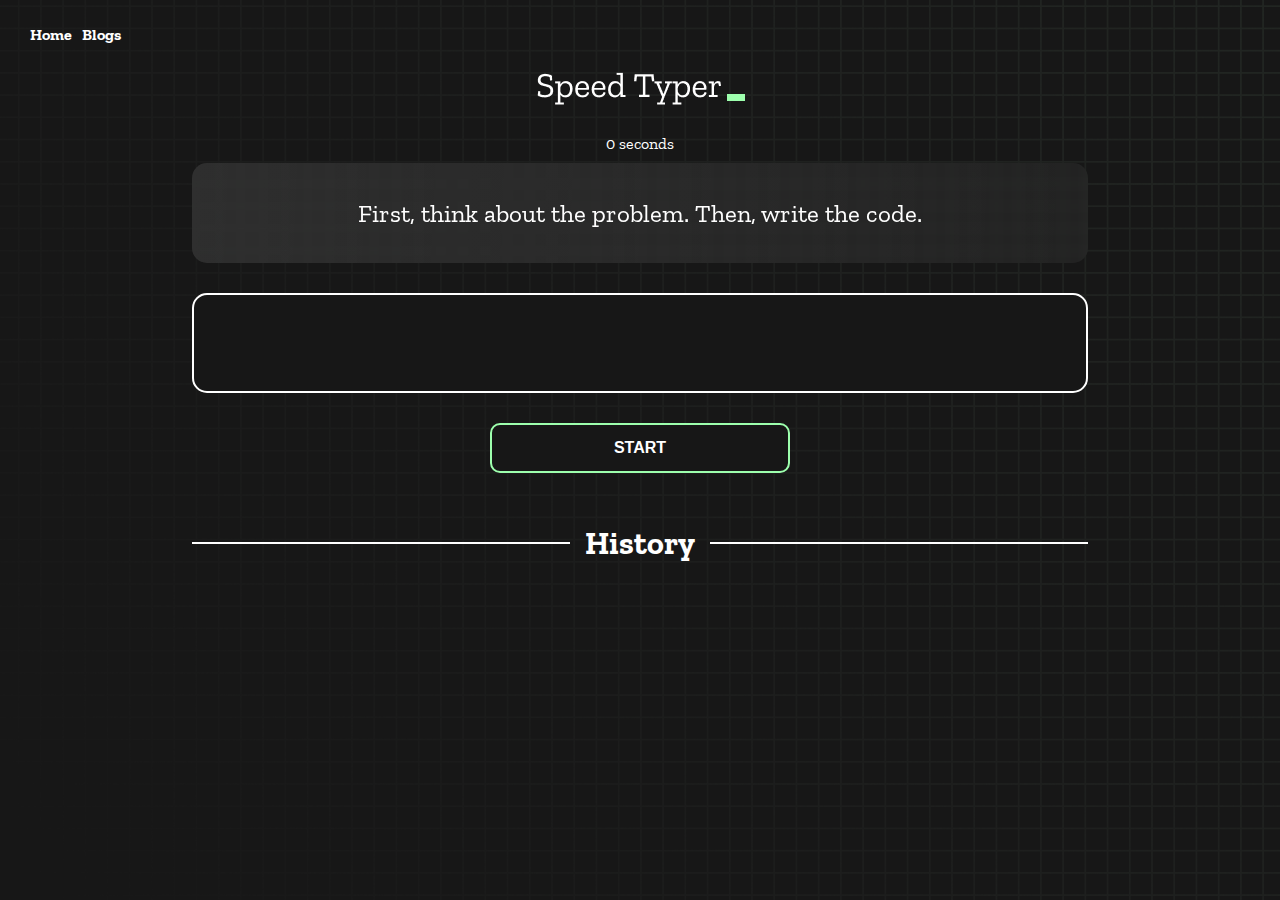
<file: index.html>
<!DOCTYPE html>
<html lang="en">
  <head>
    <meta charset="UTF-8" />
    <meta http-equiv="X-UA-Compatible" content="IE=edge" />
    <meta name="viewport" content="width=device-width, initial-scale=1.0" />
    <title>Type Monster</title>
    <link rel="shortcut icon" href="./icons/icons8-keyboard-50.png" type="image/x-icon">
    <link rel="stylesheet" href="./css/styles.css" />
    <link rel="preconnect" href="https://fonts.googleapis.com" />
    <link rel="preconnect" href="https://fonts.gstatic.com" crossorigin />
    <link
      href="https://fonts.googleapis.com/css2?family=Zilla+Slab:wght@300;400;500&display=swap"
      rel="stylesheet"
    />
  </head>
  <body>
    <section>
      <nav>
        <ul id="nav-item">
          <li> <a href="index.html">Home</a> </li>
          <li><a href="blogs.html">Blogs</a></li>
        </ul>
      </nav>
    </section>
    <h1 class="title"><img src="./img/logo.png" /></h1>
    <div id="show-time">0 seconds</div>

    <div class="box-container">
      <div id="question"></div>

      <div id="display" class="inactive"></div>

      <div class="buttons">
        <button id="starts">START</button>
      </div>

      <div class="divider-container">
        <div class="line"></div>
        <h1 class="title2">History</h1>
        <div class="line"></div>
      </div>
      <div id="histories"></div>
    </div>

    <div id="countdown"></div>
    <div id="modal-background" class="hidden"></div>
    <div id="result" class="hidden"></div>

    <script src="./js/history.js"></script>
    <script src="./js/script.js"></script>
  </body>
</html>
</file>
<file: css/styles.css>
* {
  padding: 0;
  margin: 0;
  box-sizing: border-box;
}

body {
  background-image: url("/img/bg.png");
  background-size: cover;
  background-position: left top;
  font-family: "Zilla Slab", serif;
}

.box-container {
  width: 70%;
  margin: 0 auto;
}

#question {
  height: 100px;
  display: flex;
  align-items: center;
  justify-content: center;
  color: white;
  font-size: 25px;
  border-radius: 15px;
  background: rgb(255, 255, 255);
  background: linear-gradient(
    92.49deg,
    rgba(255, 255, 255, 0.1) 0.18%,
    rgba(255, 255, 255, 0.05) 99.85%
  );
  backdrop-filter: blur(5px);
  margin-bottom: 30px;
  padding: 15px;
}

#display {
  height: 100px;
  display: flex;
  flex-wrap: wrap;
  align-items: center;
  padding-left: 5rem;
  color: white;
  font-size: 32px;
  background-color: #171717;
  border: 2px solid #9dffad;
  border-radius: 15px;
}

#countdown {
  position: fixed;
  height: 100vh;
  width: 100vw;
  background-color: rgba(0, 0, 0, 0.8);
  top: 0;
  left: 0;
  display: flex;
  align-items: center;
  justify-content: center;
  font-size: 3rem;
  color: white;
  display: none;
}
#result {
  position: absolute;
  top: 50%; 
  left: 50%;
  transform: translate(-50%, -50%);
  height: 250px;
  width: 400px;
  background-color: #171717;
  border-radius: 15px;
  border: 2px solid #9dffad;
  color: white;
  text-align: center;
  padding: 2rem;
}
#show-time{
  text-align: center;
  color: white;
  margin: 10px 0;
}

.green {
  color: #9dffad;
}
.red {
  color: #eb6565;
}
.bold {
  font-weight: 700;
}
.inactive {
  border: 2px solid white !important;
}
.hidden {
  display: none;
}
.title {
  text-align: center;
  color: white;
  margin: 20px 0;
}

.divider-container {
  height: 80px;
  display: flex;
  justify-content: center;
  align-items: center;
  gap: 15px;
  margin: 0 auto;
}

.line {
  height: 2px;
  background: white;
  width: 100%;
}

.title2 {
  color: white;
  display: block;
}

.buttons {
  display: flex;
  justify-content: center;
  margin: 30px 0;
}
button {
  padding: 10px 20px;
  border: none;
  font-size: 16px;
  font-weight: bold;
  width: 300px;
  height: 50px;
  color: white;
  background-color: #171717;
  border-radius: 10px;
  border: 2px solid #9dffad;
  cursor: pointer;
}

#histories {
  display: grid;
  grid-template-columns: repeat(3 1fr);
  gap: 15px;
  /* flex-wrap: wrap;
  justify-content: space-around; */
}

.card {
  width: 100%;
  height: 100%;
  padding: 50px;
  display: grid;
  justify-content: space-between;
  align-items: center;
  padding: 20px 30px; 
  grid-template-columns: repeat(3, 1fr);
  gap: 15px;
  color: white;
  border-radius: 15px;
  background: rgb(255, 255, 255);
  background: linear-gradient(
    92.49deg,
    rgba(255, 255, 255, 0.1) 0.18%,
    rgba(255, 255, 255, 0.05) 99.85%
  );
  backdrop-filter: blur(5px);
  margin-bottom: 30px;
}

#modal-background {
  background: rgb(255, 255, 255);
  background: linear-gradient(
    92.49deg,
    rgba(255, 255, 255, 0.1) 0.18%,
    rgba(255, 255, 255, 0.05) 99.85%
  );
  backdrop-filter: blur(5px);
  height: 100vh;
  width: 100%;
  position: fixed;
  top: 0;
}

/* Blog page design. */
#nav-item{
  display: flex;
  margin-top: 25px;
  margin-left: 20px;
  
}
#nav-item li{
  margin-left: 10px;
  list-style: none;
}
#nav-item li a{
  text-decoration: none;
  color: white;
  font-size: 1rem;
  font-weight: bold;
}

@media only screen and (max-width: 700px) {
  .box-container {
    padding: 0 20px;
    width: 100%;
  }
  .card {
    display: flex;
    flex-direction: column;
  }
  #question{
    padding: 40px 20px;
  }
  #display{
    padding-left: 1rem 1rem;
  }
}
</file>
